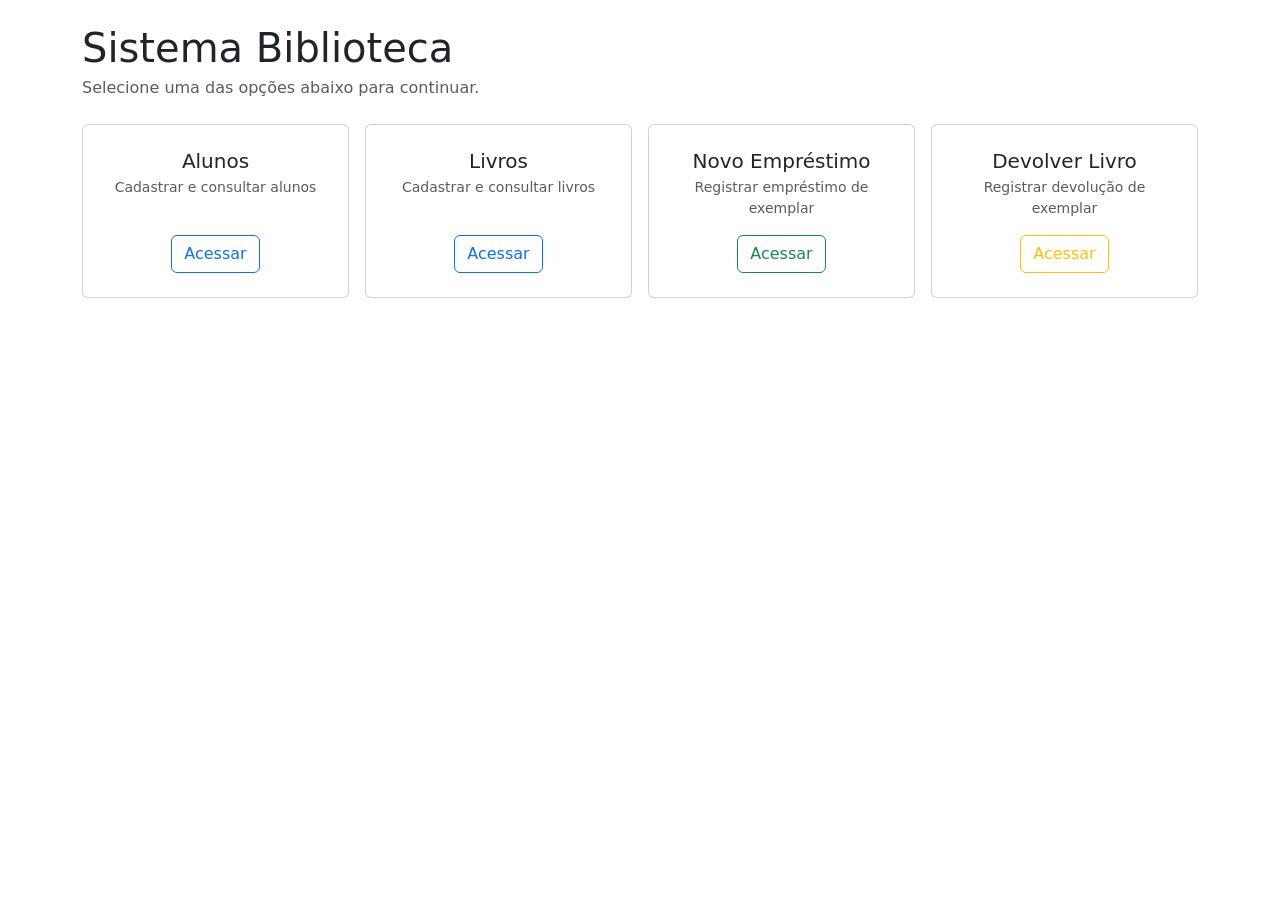
<file: src/main/resources/templates/index.html>
<!DOCTYPE html>
<html xmlns:th="http://www.thymeleaf.org" lang="pt-BR">
<head>
    <meta charset="UTF-8"/>
    <title>Sistema Biblioteca</title>
    <link rel="stylesheet"
          href="https://cdn.jsdelivr.net/npm/bootstrap@5.3.3/dist/css/bootstrap.min.css"/>
    <link rel="stylesheet" th:href="@{/css/style.css}"/>
</head>
<body>
<nav th:replace="~{fragments/nav :: navbar}"></nav>
<div class="container mt-4">
    <h1 class="mb-1">Sistema Biblioteca</h1>
    <p class="text-muted mb-4">Selecione uma das opções abaixo para continuar.</p>

    <div class="row g-3">
        <div class="col-sm-6 col-lg-3">
            <div class="card h-100">
                <div class="card-body d-flex flex-column align-items-center text-center p-4">
                    <h5 class="card-title mb-1">Alunos</h5>
                    <p class="card-text text-muted small mb-3">Cadastrar e consultar alunos</p>
                    <a th:href="@{/alunos}" class="btn btn-outline-primary mt-auto">Acessar</a>
                </div>
            </div>
        </div>
        <div class="col-sm-6 col-lg-3">
            <div class="card h-100">
                <div class="card-body d-flex flex-column align-items-center text-center p-4">
                    <h5 class="card-title mb-1">Livros</h5>
                    <p class="card-text text-muted small mb-3">Cadastrar e consultar livros</p>
                    <a th:href="@{/livros}" class="btn btn-outline-primary mt-auto">Acessar</a>
                </div>
            </div>
        </div>
        <div class="col-sm-6 col-lg-3">
            <div class="card h-100">
                <div class="card-body d-flex flex-column align-items-center text-center p-4">
                    <h5 class="card-title mb-1">Novo Empréstimo</h5>
                    <p class="card-text text-muted small mb-3">Registrar empréstimo de exemplar</p>
                    <a th:href="@{/emprestimos/novo}" class="btn btn-outline-success mt-auto">Acessar</a>
                </div>
            </div>
        </div>
        <div class="col-sm-6 col-lg-3">
            <div class="card h-100">
                <div class="card-body d-flex flex-column align-items-center text-center p-4">
                    <h5 class="card-title mb-1">Devolver Livro</h5>
                    <p class="card-text text-muted small mb-3">Registrar devolução de exemplar</p>
                    <a th:href="@{/emprestimos/devolver}" class="btn btn-outline-warning mt-auto">Acessar</a>
                </div>
            </div>
        </div>
    </div>
</div>
</body>
</html>
</file>
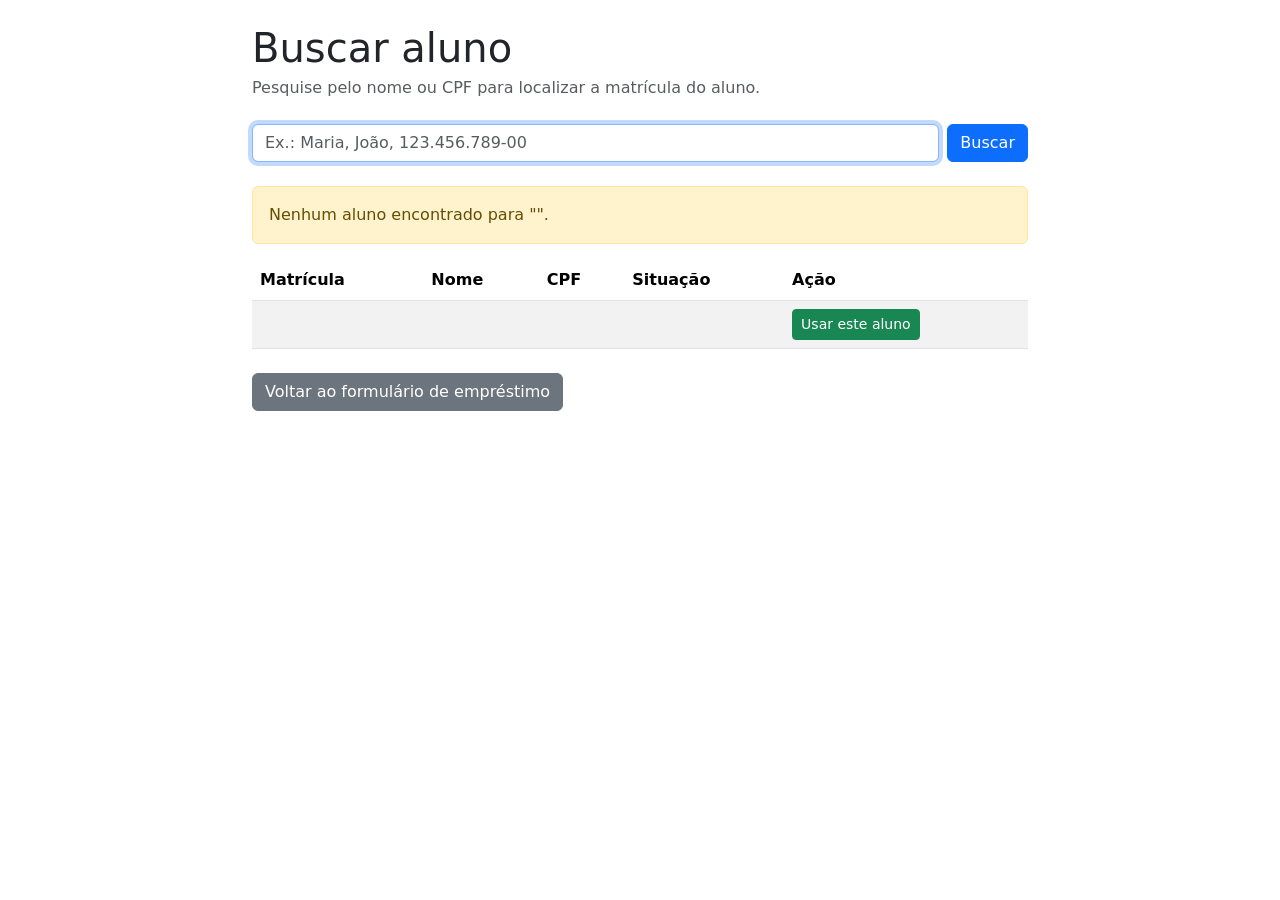
<file: src/main/resources/templates/alunos/buscar.html>
<!DOCTYPE html>
<html xmlns:th="http://www.thymeleaf.org" lang="pt-BR">
<head>
    <meta charset="UTF-8"/>
    <title>Buscar aluno — Sistema Biblioteca</title>
    <link rel="stylesheet"
          href="https://cdn.jsdelivr.net/npm/bootstrap@5.3.3/dist/css/bootstrap.min.css"/>
    <link rel="stylesheet" th:href="@{/css/style.css}"/>
</head>
<body>
<nav th:replace="~{fragments/nav :: navbar}"></nav>
<div class="container mt-4" style="max-width: 800px">
    <h1 class="mb-1">Buscar aluno</h1>
    <p class="text-muted mb-4">Pesquise pelo nome ou CPF para localizar a matrícula do aluno.</p>

    <form method="get" th:action="@{/alunos/buscar}" class="row g-2 mb-4">
        <input type="hidden" name="matricula" th:value="${matricula}"/>
        <input type="hidden" name="codigosPatrimonio" th:value="${codigosPatrimonio}"/>
        <div class="col">
            <input type="text" name="q" th:value="${q}"
                   class="form-control"
                   placeholder="Ex.: Maria, João, 123.456.789-00"
                   autofocus/>
        </div>
        <div class="col-auto">
            <button type="submit" class="btn btn-primary">Buscar</button>
        </div>
    </form>

    <div th:if="${!#strings.isEmpty(q)}">
        <div th:if="${#lists.isEmpty(resultados)}" class="alert alert-warning">
            Nenhum aluno encontrado para "<span th:text="${q}"></span>".
        </div>

        <table th:if="${!#lists.isEmpty(resultados)}" class="table table-striped">
            <thead>
            <tr>
                <th>Matrícula</th>
                <th>Nome</th>
                <th>CPF</th>
                <th>Situação</th>
                <th>Ação</th>
            </tr>
            </thead>
            <tbody>
            <tr th:each="aluno : ${resultados}">
                <td th:text="${aluno.matricula}"></td>
                <td th:text="${aluno.nome}"></td>
                <td th:text="${aluno.cpf}"></td>
                <td th:text="${aluno.ativo ? 'Ativo' : 'Inativo'}"></td>
                <td>
                    <form th:if="${aluno.ativo}"
                          method="get"
                          th:action="@{/emprestimos/novo}">
                        <input type="hidden" name="matricula" th:value="${aluno.matricula}"/>
                        <input type="hidden" name="codigosPatrimonio" th:value="${codigosPatrimonio}"/>
                        <button type="submit" class="btn btn-sm btn-success">Usar este aluno</button>
                    </form>
                </td>
            </tr>
            </tbody>
        </table>
    </div>

    <a th:href="@{/emprestimos/novo(matricula=${matricula},codigosPatrimonio=${codigosPatrimonio})}"
       class="btn btn-secondary mt-2">Voltar ao formulário de empréstimo</a>
</div>
</body>
</html>
</file>
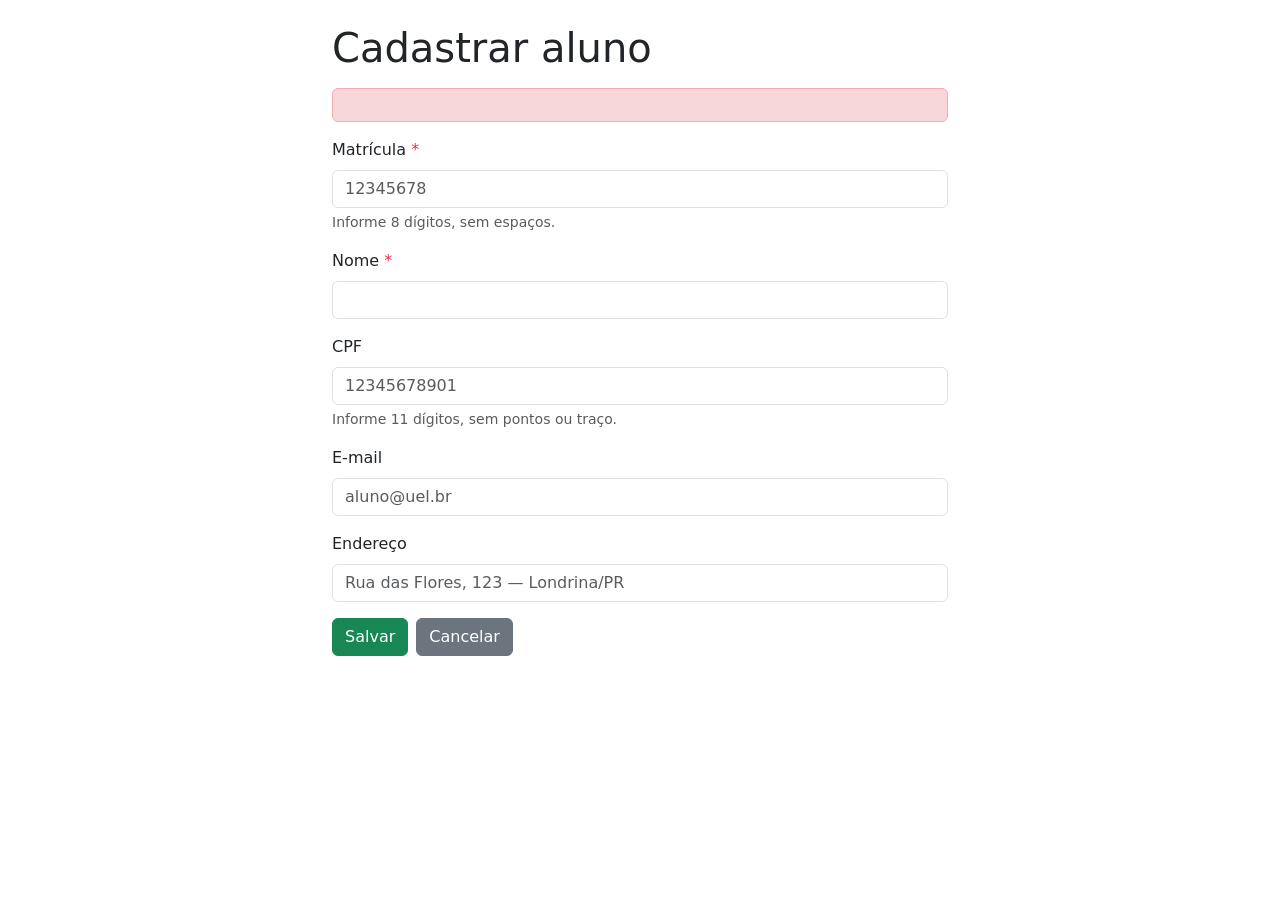
<file: src/main/resources/templates/alunos/form.html>
<!DOCTYPE html>
<html xmlns:th="http://www.thymeleaf.org" lang="pt-BR">
<head>
    <meta charset="UTF-8"/>
    <title>Cadastrar Aluno — Sistema Biblioteca</title>
    <link rel="stylesheet"
          href="https://cdn.jsdelivr.net/npm/bootstrap@5.3.3/dist/css/bootstrap.min.css"/>
    <link rel="stylesheet" th:href="@{/css/style.css}"/>
</head>
<body>
<nav th:replace="~{fragments/nav :: navbar}"></nav>
<div class="container mt-4" style="max-width: 640px">
    <h1 class="mb-3">Cadastrar aluno</h1>

    <form th:action="@{/alunos}" th:object="${aluno}" method="post">
        <div th:if="${#fields.hasGlobalErrors()}" class="alert alert-danger" role="alert">
            <p th:each="err : ${#fields.globalErrors()}" th:text="${err}" class="mb-0"></p>
        </div>

        <div class="mb-3">
            <label for="matricula" class="form-label">Matrícula <span class="text-danger">*</span></label>
            <input type="text" id="matricula" th:field="*{matricula}"
                   placeholder="12345678" maxlength="8"
                   class="form-control" th:classappend="${#fields.hasErrors('matricula')} ? 'is-invalid'"/>
            <div class="form-text">Informe 8 dígitos, sem espaços.</div>
            <div class="invalid-feedback" th:errors="*{matricula}"></div>
        </div>

        <div class="mb-3">
            <label for="nome" class="form-label">Nome <span class="text-danger">*</span></label>
            <input type="text" id="nome" th:field="*{nome}"
                   class="form-control" th:classappend="${#fields.hasErrors('nome')} ? 'is-invalid'"/>
            <div class="invalid-feedback" th:errors="*{nome}"></div>
        </div>

        <div class="mb-3">
            <label for="cpf" class="form-label">CPF</label>
            <input type="text" id="cpf" th:field="*{cpf}"
                   placeholder="12345678901"
                   class="form-control" maxlength="11"
                   th:classappend="${#fields.hasErrors('cpf')} ? 'is-invalid'"/>
            <div class="form-text">Informe 11 dígitos, sem pontos ou traço.</div>
            <div class="invalid-feedback" th:errors="*{cpf}"></div>
        </div>

        <div class="mb-3">
            <label for="email" class="form-label">E-mail</label>
            <input type="email" id="email" th:field="*{email}"
                   placeholder="aluno@uel.br"
                   class="form-control" th:classappend="${#fields.hasErrors('email')} ? 'is-invalid'"/>
            <div class="invalid-feedback" th:errors="*{email}"></div>
        </div>

        <div class="mb-3">
            <label for="endereco" class="form-label">Endereço</label>
            <input type="text" id="endereco" th:field="*{endereco}"
                   placeholder="Rua das Flores, 123 — Londrina/PR"
                   class="form-control"/>
        </div>

        <div class="d-flex gap-2">
            <button type="submit" class="btn btn-success">Salvar</button>
            <a href="/alunos" class="btn btn-secondary">Cancelar</a>
        </div>
    </form>
</div>
</body>
</html>
</file>
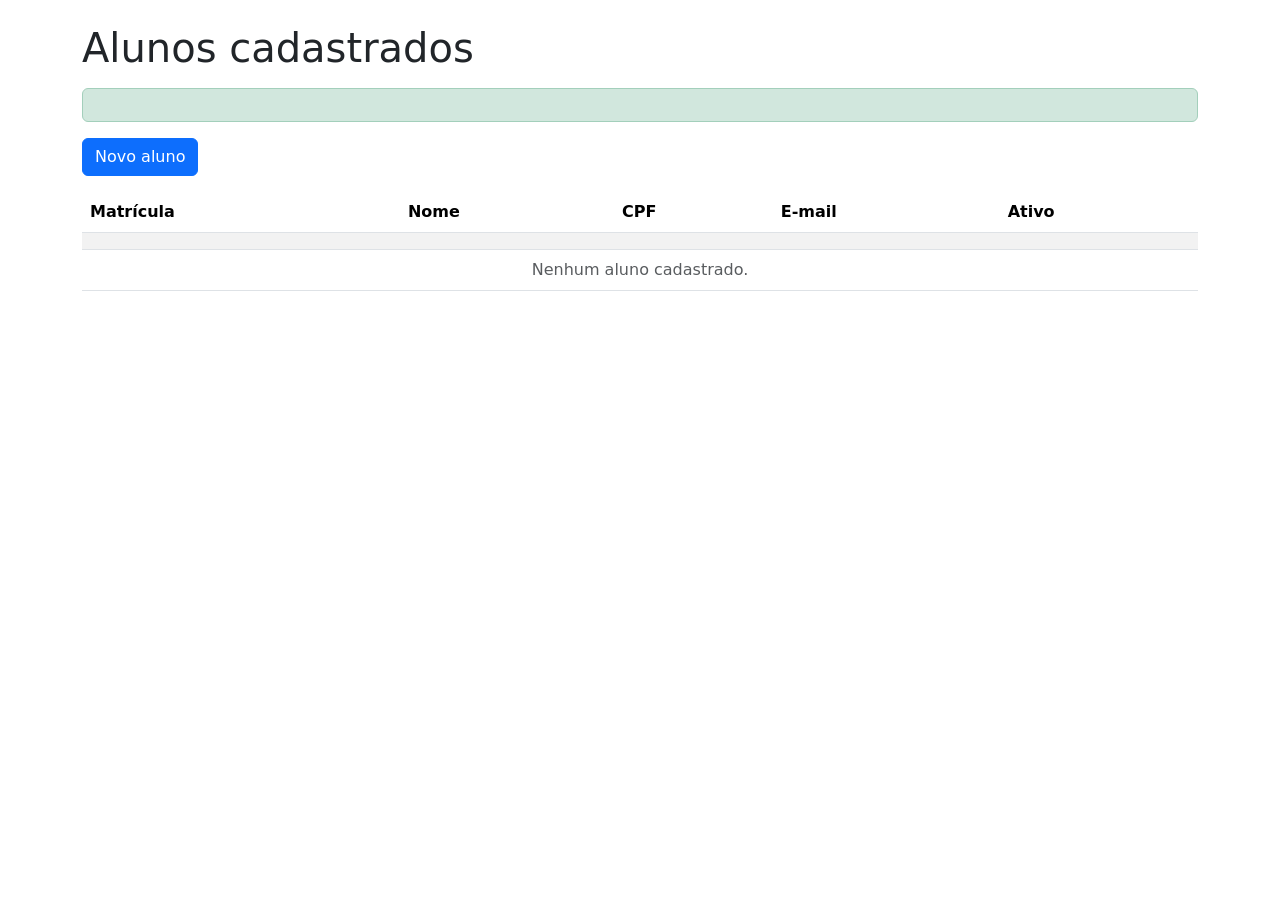
<file: src/main/resources/templates/alunos/lista.html>
<!DOCTYPE html>
<html xmlns:th="http://www.thymeleaf.org" lang="pt-BR">
<head>
    <meta charset="UTF-8"/>
    <title>Alunos — Sistema Biblioteca</title>
    <link rel="stylesheet"
          href="https://cdn.jsdelivr.net/npm/bootstrap@5.3.3/dist/css/bootstrap.min.css"/>
    <link rel="stylesheet" th:href="@{/css/style.css}"/>
</head>
<body>
<nav th:replace="~{fragments/nav :: navbar}"></nav>
<div class="container mt-4">
    <h1 class="mb-3">Alunos cadastrados</h1>

    <div th:if="${sucesso}" class="alert alert-success" th:text="${sucesso}"></div>

    <a href="/alunos/novo" class="btn btn-primary mb-3">Novo aluno</a>

    <table class="table table-striped">
        <thead>
        <tr>
            <th>Matrícula</th>
            <th>Nome</th>
            <th>CPF</th>
            <th>E-mail</th>
            <th>Ativo</th>
        </tr>
        </thead>
        <tbody>
        <tr th:each="aluno : ${alunos}">
            <td th:text="${aluno.matricula}"></td>
            <td th:text="${aluno.nome}"></td>
            <td th:text="${aluno.cpf}"></td>
            <td th:text="${aluno.email}"></td>
            <td th:text="${aluno.ativo ? 'Sim' : 'Não'}"></td>
        </tr>
        <tr th:if="${#lists.isEmpty(alunos)}">
            <td colspan="5" class="text-center text-muted">Nenhum aluno cadastrado.</td>
        </tr>
        </tbody>
    </table>
</div>
</body>
</html>
</file>
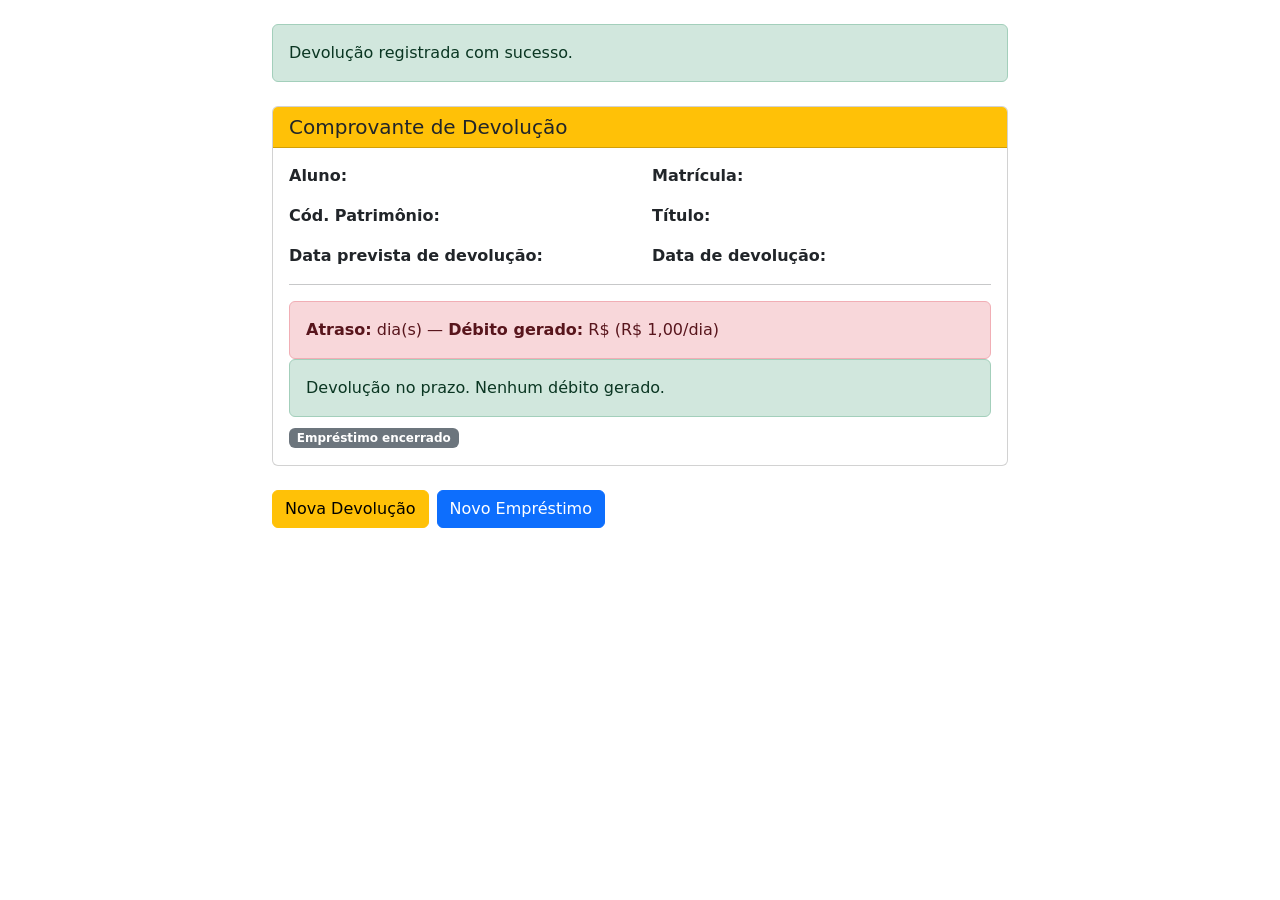
<file: src/main/resources/templates/emprestimos/comprovante-devolucao.html>
<!DOCTYPE html>
<html xmlns:th="http://www.thymeleaf.org" lang="pt-BR">
<head>
    <meta charset="UTF-8"/>
    <title>Comprovante de Devolução — Sistema Biblioteca</title>
    <link rel="stylesheet"
          href="https://cdn.jsdelivr.net/npm/bootstrap@5.3.3/dist/css/bootstrap.min.css"/>
    <link rel="stylesheet" th:href="@{/css/style.css}"/>
</head>
<body>
<nav th:replace="~{fragments/nav :: navbar}"></nav>
<div class="container mt-4" style="max-width: 760px">

    <div class="alert alert-success mb-4">
        Devolução registrada com sucesso.
    </div>

    <div class="card">
        <div class="card-header bg-warning text-dark">
            <h5 class="mb-0">Comprovante de Devolução</h5>
        </div>
        <div class="card-body">

            <div class="row mb-3">
                <div class="col-sm-6">
                    <strong>Aluno:</strong>
                    <span th:text="${resultado.alunoNome}"></span>
                </div>
                <div class="col-sm-6">
                    <strong>Matrícula:</strong>
                    <span th:text="${resultado.alunoMatricula}"></span>
                </div>
            </div>

            <div class="row mb-3">
                <div class="col-sm-6">
                    <strong>Cód. Patrimônio:</strong>
                    <span th:text="${resultado.livroCodigoPatrimonio}"></span>
                </div>
                <div class="col-sm-6">
                    <strong>Título:</strong>
                    <span th:text="${resultado.tituloNome}"></span>
                </div>
            </div>

            <div class="row mb-3">
                <div class="col-sm-6">
                    <strong>Data prevista de devolução:</strong>
                    <span th:text="${resultado.dataPrevistaDevolucao != null
                        ? #temporals.format(resultado.dataPrevistaDevolucao, 'dd/MM/yyyy')
                        : '—'}"></span>
                </div>
                <div class="col-sm-6">
                    <strong>Data de devolução:</strong>
                    <span th:text="${#temporals.format(resultado.dataDevolucao, 'dd/MM/yyyy')}"></span>
                </div>
            </div>

            <hr/>

            <div th:if="${resultado.diasAtraso > 0}" class="alert alert-danger mb-0">
                <strong>Atraso:</strong>
                <span th:text="${resultado.diasAtraso}"></span> dia(s) —
                <strong>Débito gerado:</strong>
                R$ <span th:text="${#numbers.formatDecimal(resultado.valorMulta, 1, 'COMMA', 2, 'POINT')}"></span>
                (R$ 1,00/dia)
            </div>

            <div th:if="${resultado.diasAtraso == 0}" class="alert alert-success mb-0">
                Devolução no prazo. Nenhum débito gerado.
            </div>

            <div th:if="${resultado.emprestimoEncerrado}" class="mt-2">
                <span class="badge bg-secondary">Empréstimo encerrado</span>
            </div>
        </div>
    </div>

    <div class="d-flex gap-2 mt-4">
        <a href="/emprestimos/devolver" class="btn btn-warning">Nova Devolução</a>
        <a href="/emprestimos/novo" class="btn btn-primary">Novo Empréstimo</a>
    </div>
</div>
</body>
</html>
</file>
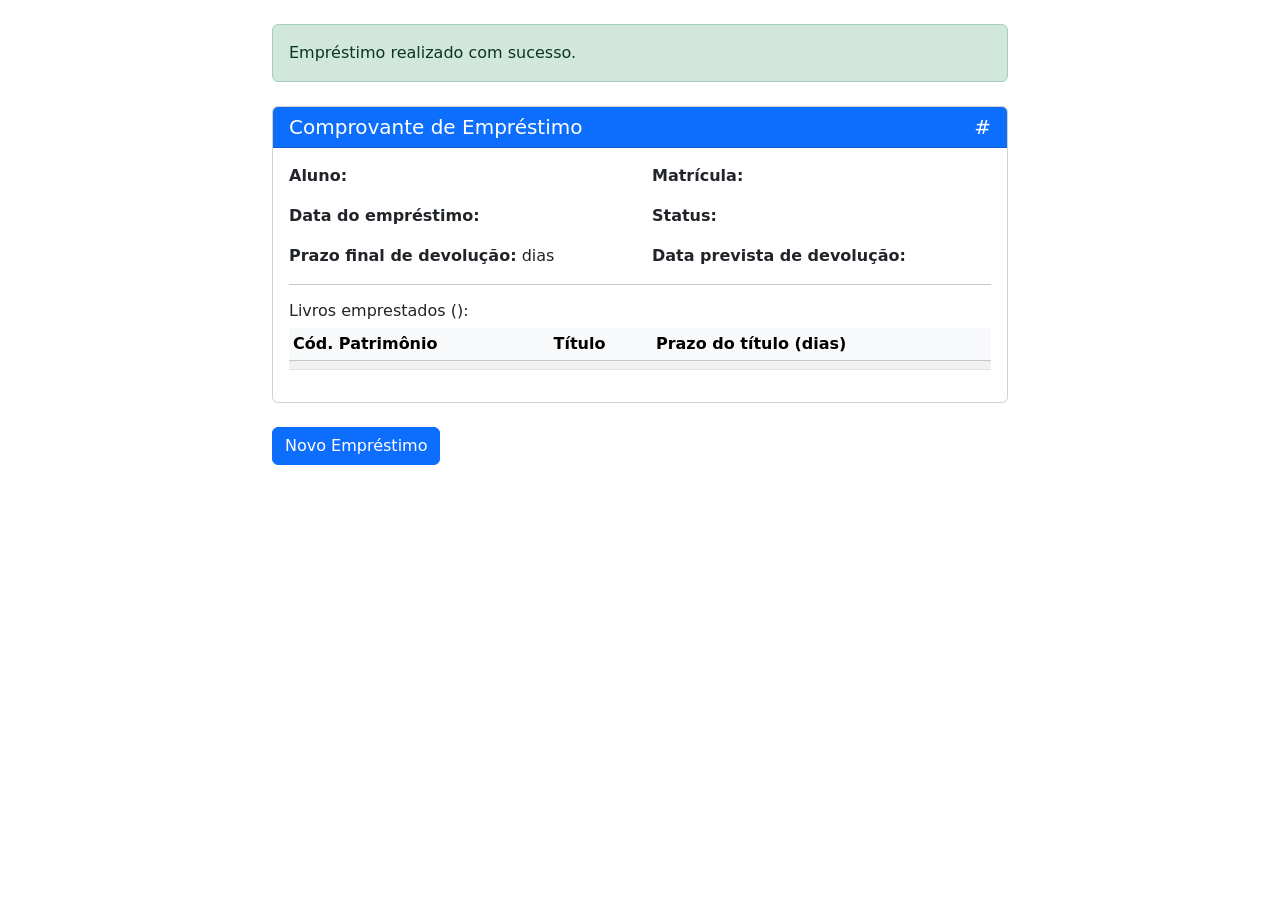
<file: src/main/resources/templates/emprestimos/comprovante.html>
<!DOCTYPE html>
<html xmlns:th="http://www.thymeleaf.org" lang="pt-BR">
<head>
    <meta charset="UTF-8"/>
    <title>Comprovante de Empréstimo — Sistema Biblioteca</title>
    <link rel="stylesheet"
          href="https://cdn.jsdelivr.net/npm/bootstrap@5.3.3/dist/css/bootstrap.min.css"/>
    <link rel="stylesheet" th:href="@{/css/style.css}"/>
</head>
<body>
<nav th:replace="~{fragments/nav :: navbar}"></nav>
<div class="container mt-4" style="max-width: 760px">

    <div class="alert alert-success mb-4">
        Empréstimo realizado com sucesso.
    </div>

    <div class="card">
        <div class="card-header bg-primary text-white">
            <h5 class="mb-0">
                Comprovante de Empréstimo
                <span class="float-end">#<span th:text="${emprestimo.id}"></span></span>
            </h5>
        </div>
        <div class="card-body">
            <div class="row mb-3">
                <div class="col-sm-6">
                    <strong>Aluno:</strong>
                    <span th:text="${emprestimo.aluno.nome}"></span>
                </div>
                <div class="col-sm-6">
                    <strong>Matrícula:</strong>
                    <span th:text="${emprestimo.aluno.matricula}"></span>
                </div>
            </div>

            <div class="row mb-3">
                <div class="col-sm-6">
                    <strong>Data do empréstimo:</strong>
                    <span th:text="${#temporals.format(emprestimo.dataEmprestimo, 'dd/MM/yyyy')}"></span>
                </div>
                <div class="col-sm-6">
                    <strong>Status:</strong>
                    <span class="badge bg-success" th:text="${emprestimo.status}"></span>
                </div>
            </div>

            <div class="row mb-3">
                <div class="col-sm-6">
                    <strong>Prazo final de devolução:</strong>
                    <span th:text="${prazoFinalDias}"></span> dias
                </div>
                <div class="col-sm-6">
                    <strong>Data prevista de devolução:</strong>
                    <span th:text="${#temporals.format(emprestimo.dataPrevistaDevolucao, 'dd/MM/yyyy')}"></span>
                </div>
            </div>

            <hr/>

            <h6 class="mt-3">
                Livros emprestados
                (<span th:text="${#lists.size(emprestimo.itens)}"></span>):
            </h6>

            <table class="table table-sm table-striped">
                <thead class="table-light">
                <tr>
                    <th>Cód. Patrimônio</th>
                    <th>Título</th>
                    <th>Prazo do título (dias)</th>
                </tr>
                </thead>
                <tbody>
                <tr th:each="item : ${emprestimo.itens}">
                    <td th:text="${item.livro.codigoPatrimonio}"></td>
                    <td th:text="${item.livro.titulo?.nome}"></td>
                    <td th:text="${item.livro.titulo?.prazo}"></td>
                </tr>
                </tbody>
            </table>
        </div>
    </div>

    <div class="d-flex gap-2 mt-4">
        <a href="/emprestimos/novo" class="btn btn-primary">Novo Empréstimo</a>
    </div>
</div>
</body>
</html>
</file>
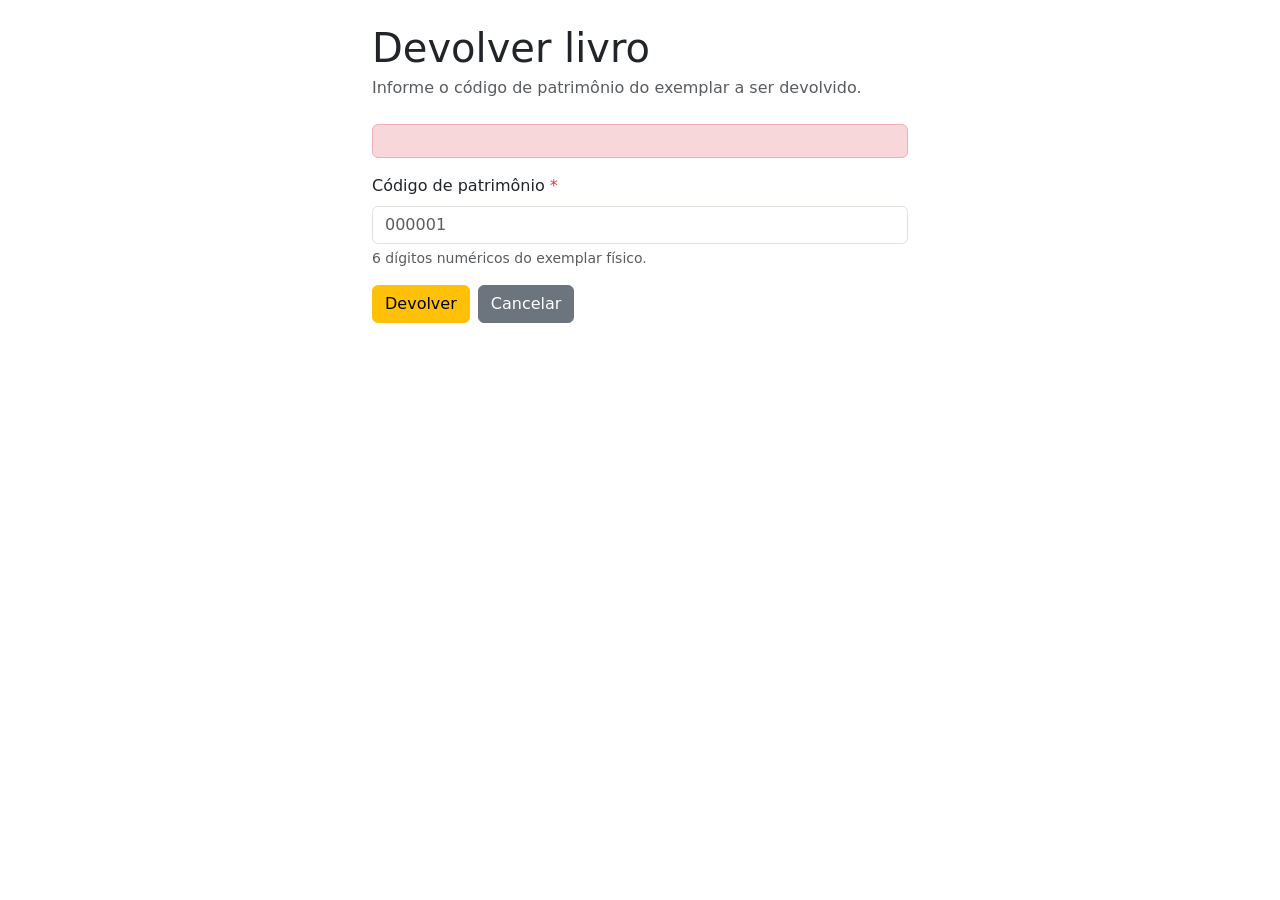
<file: src/main/resources/templates/emprestimos/devolver.html>
<!DOCTYPE html>
<html xmlns:th="http://www.thymeleaf.org" lang="pt-BR">
<head>
    <meta charset="UTF-8"/>
    <title>Devolver Livro — Sistema Biblioteca</title>
    <link rel="stylesheet"
          href="https://cdn.jsdelivr.net/npm/bootstrap@5.3.3/dist/css/bootstrap.min.css"/>
    <link rel="stylesheet" th:href="@{/css/style.css}"/>
</head>
<body>
<nav th:replace="~{fragments/nav :: navbar}"></nav>
<div class="container mt-4" style="max-width: 560px">
    <h1 class="mb-1">Devolver livro</h1>
    <p class="text-muted mb-4">Informe o código de patrimônio do exemplar a ser devolvido.</p>

    <div th:if="${erro}" class="alert alert-danger" role="alert" th:text="${erro}"></div>

    <form action="/emprestimos/devolver" method="post">

        <div class="mb-3">
            <label for="codigoPatrimonio" class="form-label">
                Código de patrimônio <span class="text-danger">*</span>
            </label>
            <input type="text" id="codigoPatrimonio" name="codigoPatrimonio"
                   th:value="${codigoPatrimonio}"
                   placeholder="000001" maxlength="6"
                   class="form-control" required/>
            <div class="form-text">6 dígitos numéricos do exemplar físico.</div>
        </div>

        <div class="d-flex gap-2">
            <button type="submit" class="btn btn-warning">Devolver</button>
            <a th:href="@{/}" class="btn btn-secondary">Cancelar</a>
        </div>
    </form>

</div>
</body>
</html>
</file>
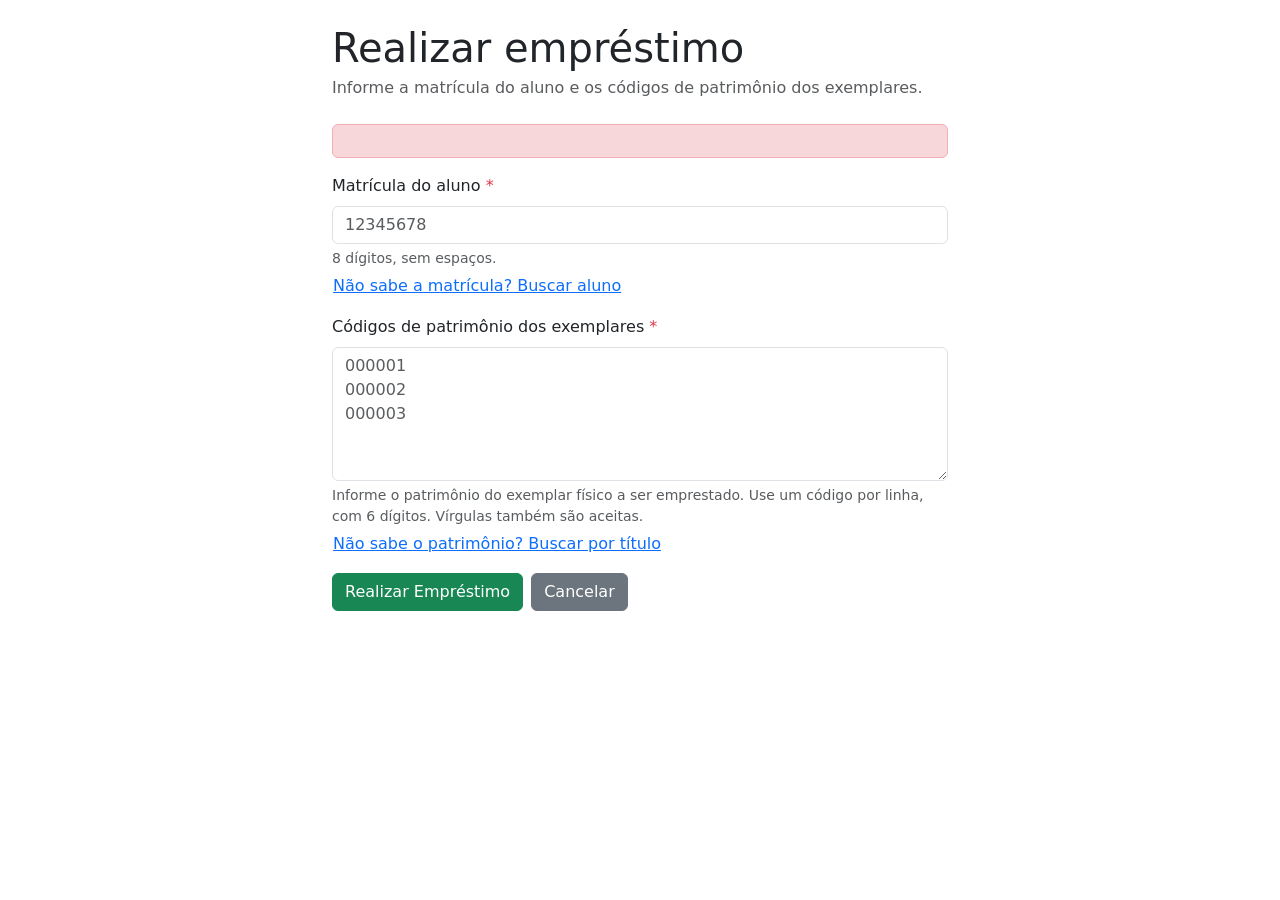
<file: src/main/resources/templates/emprestimos/form.html>
<!DOCTYPE html>
<html xmlns:th="http://www.thymeleaf.org" lang="pt-BR">
<head>
    <meta charset="UTF-8"/>
    <title>Realizar Empréstimo — Sistema Biblioteca</title>
    <link rel="stylesheet"
          href="https://cdn.jsdelivr.net/npm/bootstrap@5.3.3/dist/css/bootstrap.min.css"/>
    <link rel="stylesheet" th:href="@{/css/style.css}"/>
</head>
<body>
<nav th:replace="~{fragments/nav :: navbar}"></nav>
<div class="container mt-4" style="max-width: 640px">
    <h1 class="mb-1">Realizar empréstimo</h1>
    <p class="text-muted mb-4">Informe a matrícula do aluno e os códigos de patrimônio dos exemplares.</p>

    <div th:if="${erro}" class="alert alert-danger" role="alert" th:text="${erro}"></div>

    <form th:action="@{/emprestimos}" th:object="${form}" method="post">

        <div class="mb-3">
            <label for="matricula" class="form-label">Matrícula do aluno <span class="text-danger">*</span></label>
            <input type="text" id="matricula" th:field="*{matricula}"
                   placeholder="12345678" maxlength="8"
                   class="form-control" required/>
            <div class="form-text">8 dígitos, sem espaços.</div>
            <div class="form-text mt-1">
                <button type="submit"
                        formaction="/alunos/buscar"
                        formmethod="get"
                        formnovalidate
                        class="btn btn-link p-0 align-baseline">Não sabe a matrícula? Buscar aluno</button>
            </div>
        </div>

        <div class="mb-3">
            <label for="codigosPatrimonio" class="form-label">
                Códigos de patrimônio dos exemplares <span class="text-danger">*</span>
            </label>
            <textarea id="codigosPatrimonio" th:field="*{codigosPatrimonio}"
                      class="form-control" rows="5"
                      placeholder="000001&#10;000002&#10;000003" required></textarea>
            <div class="form-text">Informe o patrimônio do exemplar físico a ser emprestado. Use um código por linha, com 6 dígitos. Vírgulas também são aceitas.</div>
            <div class="form-text mt-1">
                <button type="submit"
                        formaction="/livros/buscar"
                        formmethod="get"
                        formnovalidate
                        class="btn btn-link p-0 align-baseline">Não sabe o patrimônio? Buscar por título</button>
            </div>
        </div>

        <div class="d-flex gap-2">
            <button type="submit" class="btn btn-success">Realizar Empréstimo</button>
            <a th:href="@{/}" class="btn btn-secondary">Cancelar</a>
        </div>
    </form>

</div>
</body>
</html>
</file>
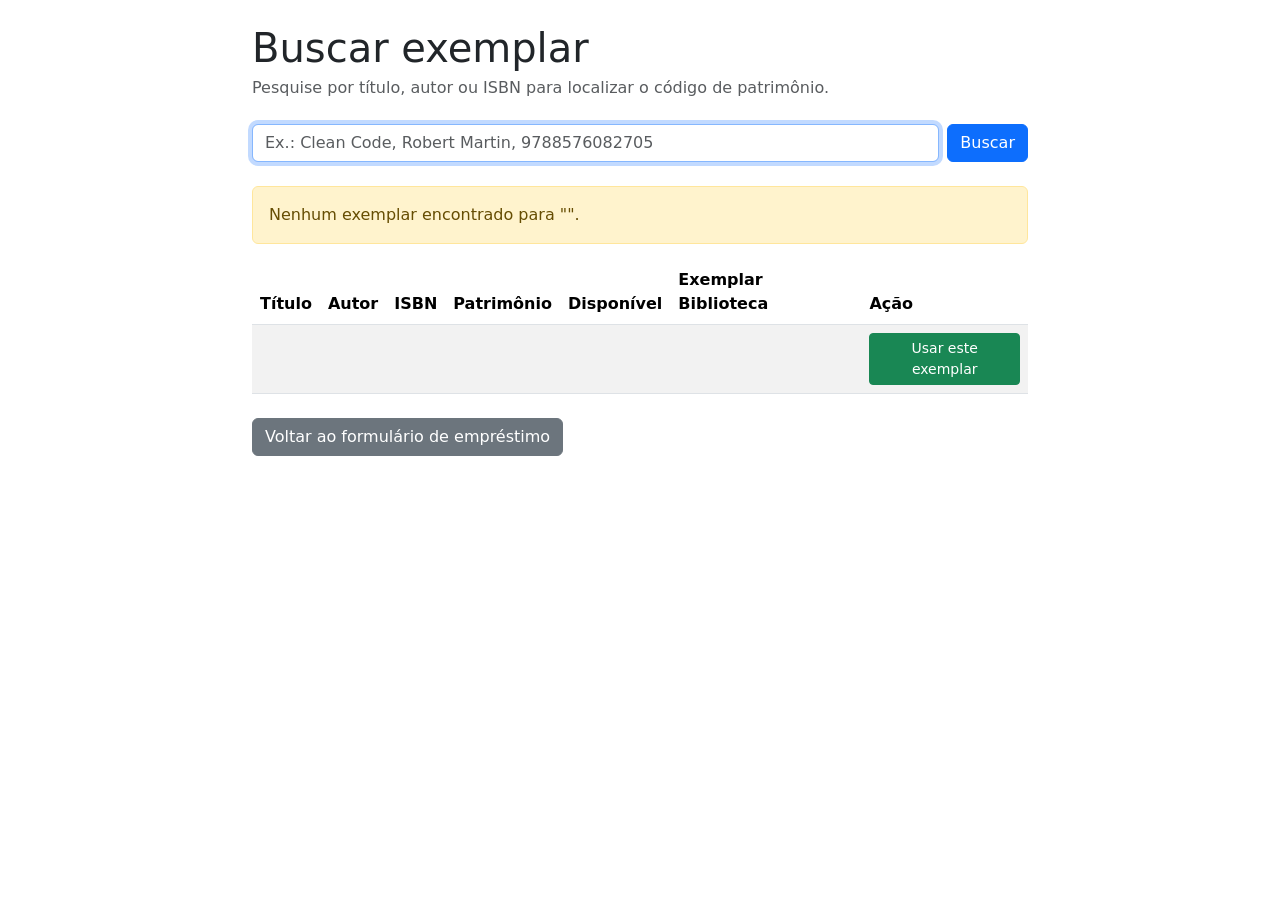
<file: src/main/resources/templates/livros/buscar.html>
<!DOCTYPE html>
<html xmlns:th="http://www.thymeleaf.org" lang="pt-BR">
<head>
    <meta charset="UTF-8"/>
    <title>Buscar exemplar — Sistema Biblioteca</title>
    <link rel="stylesheet"
          href="https://cdn.jsdelivr.net/npm/bootstrap@5.3.3/dist/css/bootstrap.min.css"/>
    <link rel="stylesheet" th:href="@{/css/style.css}"/>
</head>
<body>
<nav th:replace="~{fragments/nav :: navbar}"></nav>
<div class="container mt-4" style="max-width: 800px">
    <h1 class="mb-1">Buscar exemplar</h1>
    <p class="text-muted mb-4">Pesquise por título, autor ou ISBN para localizar o código de patrimônio.</p>

    <form method="get" th:action="@{/livros/buscar}" class="row g-2 mb-4">
        <input type="hidden" name="matricula" th:value="${matricula}"/>
        <input type="hidden" name="codigosPatrimonio" th:value="${codigosPatrimonio}"/>
        <div class="col">
            <input type="text" name="q" th:value="${q}"
                   class="form-control"
                   placeholder="Ex.: Clean Code, Robert Martin, 9788576082705"
                   autofocus/>
        </div>
        <div class="col-auto">
            <button type="submit" class="btn btn-primary">Buscar</button>
        </div>
    </form>

    <div th:if="${!#strings.isEmpty(q)}">
        <div th:if="${#lists.isEmpty(resultados)}" class="alert alert-warning">
            Nenhum exemplar encontrado para "<span th:text="${q}"></span>".
        </div>

        <table th:if="${!#lists.isEmpty(resultados)}" class="table table-striped">
            <thead>
            <tr>
                <th>Título</th>
                <th>Autor</th>
                <th>ISBN</th>
                <th>Patrimônio</th>
                <th>Disponível</th>
                <th>Exemplar Biblioteca</th>
                <th>Ação</th>
            </tr>
            </thead>
            <tbody>
            <tr th:each="livro : ${resultados}">
                <td th:text="${livro.titulo?.nome}"></td>
                <td th:text="${livro.titulo?.autor}"></td>
                <td th:text="${livro.titulo?.isbn}"></td>
                <td th:text="${livro.codigoPatrimonio}"></td>
                <td th:text="${livro.disponivel ? 'Sim' : 'Não'}"></td>
                <td th:text="${livro.exemplarBiblioteca ? 'Sim' : 'Não'}"></td>
                <td>
                    <form th:if="${livro.disponivel && !livro.exemplarBiblioteca}"
                          th:with="combinado=${#strings.isEmpty(codigosPatrimonio) ? livro.codigoPatrimonio : (#strings.contains(codigosPatrimonio, livro.codigoPatrimonio) ? codigosPatrimonio : codigosPatrimonio + ',' + livro.codigoPatrimonio)}"
                          method="get"
                          th:action="@{/emprestimos/novo}">
                        <input type="hidden" name="matricula" th:value="${matricula}"/>
                        <input type="hidden" name="codigosPatrimonio" th:value="${combinado}"/>
                        <button type="submit" class="btn btn-sm btn-success">Usar este exemplar</button>
                    </form>
                </td>
            </tr>
            </tbody>
        </table>
    </div>

    <a th:href="@{/emprestimos/novo(matricula=${matricula},codigosPatrimonio=${codigosPatrimonio})}"
       class="btn btn-secondary mt-2">Voltar ao formulário de empréstimo</a>
</div>
</body>
</html>
</file>
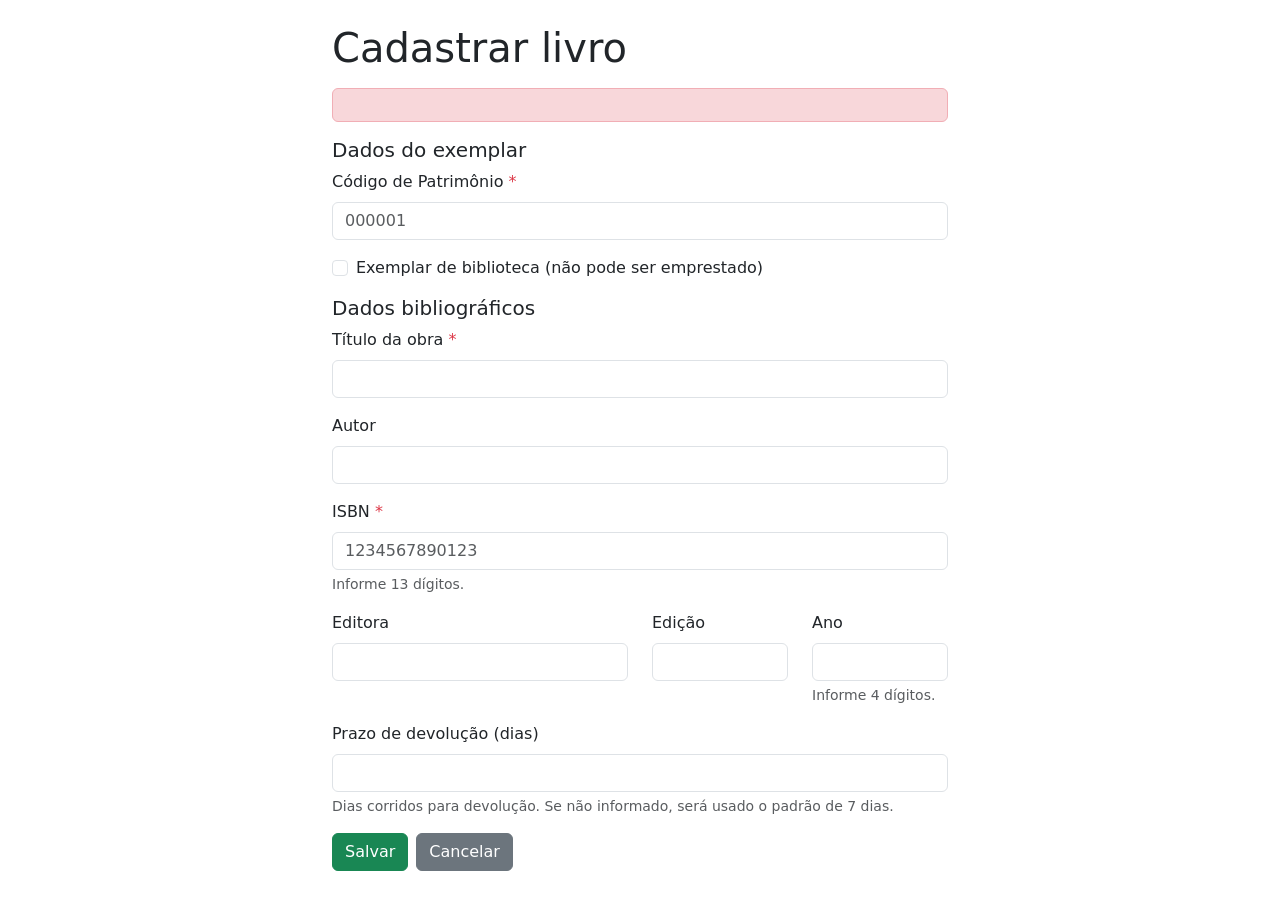
<file: src/main/resources/templates/livros/form.html>
<!DOCTYPE html>
<html xmlns:th="http://www.thymeleaf.org" lang="pt-BR">
<head>
    <meta charset="UTF-8"/>
    <title>Cadastrar Livro — Sistema Biblioteca</title>
    <link rel="stylesheet"
          href="https://cdn.jsdelivr.net/npm/bootstrap@5.3.3/dist/css/bootstrap.min.css"/>
    <link rel="stylesheet" th:href="@{/css/style.css}"/>
</head>
<body>
<nav th:replace="~{fragments/nav :: navbar}"></nav>
<div class="container mt-4" style="max-width: 640px">
    <h1 class="mb-3">Cadastrar livro</h1>

    <form th:action="@{/livros}" th:object="${livro}" method="post">
        <div th:if="${#fields.hasGlobalErrors()}" class="alert alert-danger" role="alert">
            <p th:each="err : ${#fields.globalErrors()}" th:text="${err}" class="mb-0"></p>
        </div>

        <h5 class="mt-3 mb-2">Dados do exemplar</h5>

        <div class="mb-3">
            <label for="codigoPatrimonio" class="form-label">Código de Patrimônio <span class="text-danger">*</span></label>
            <input type="text" id="codigoPatrimonio" th:field="*{codigoPatrimonio}"
                   placeholder="000001" maxlength="6"
                   class="form-control" th:classappend="${#fields.hasErrors('codigoPatrimonio')} ? 'is-invalid'"/>
            <div class="invalid-feedback" th:errors="*{codigoPatrimonio}"></div>
        </div>

        <div class="mb-3 form-check">
            <input type="checkbox" id="exemplarBiblioteca" th:field="*{exemplarBiblioteca}"
                   class="form-check-input"/>
            <label for="exemplarBiblioteca" class="form-check-label">
                Exemplar de biblioteca (não pode ser emprestado)
            </label>
        </div>

        <h5 class="mt-3 mb-2">Dados bibliográficos</h5>

        <div class="mb-3">
            <label for="tituloNome" class="form-label">Título da obra <span class="text-danger">*</span></label>
            <input type="text" id="tituloNome" th:field="*{titulo.nome}"
                   class="form-control" th:classappend="${#fields.hasErrors('titulo.nome')} ? 'is-invalid'"/>
            <div class="invalid-feedback" th:errors="*{titulo.nome}"></div>
        </div>

        <div class="mb-3">
            <label for="tituloAutor" class="form-label">Autor</label>
            <input type="text" id="tituloAutor" th:field="*{titulo.autor}"
                   class="form-control"/>
        </div>

        <div class="mb-3">
            <label for="tituloIsbn" class="form-label">ISBN <span class="text-danger">*</span></label>
            <input type="text" id="tituloIsbn" th:field="*{titulo.isbn}"
                   placeholder="1234567890123" maxlength="13"
                   class="form-control" th:classappend="${#fields.hasErrors('titulo.isbn')} ? 'is-invalid'"/>
            <div class="invalid-feedback" th:errors="*{titulo.isbn}"></div>
            <div class="form-text">Informe 13 dígitos.</div>
        </div>

        <div class="row">
            <div class="col-md-6 mb-3">
                <label for="tituloEditora" class="form-label">Editora</label>
                <input type="text" id="tituloEditora" th:field="*{titulo.editora}"
                       class="form-control"/>
            </div>
            <div class="col-md-3 mb-3">
                <label for="tituloEdicao" class="form-label">Edição</label>
                <input type="text" id="tituloEdicao" th:field="*{titulo.edicao}"
                       class="form-control"/>
            </div>
            <div class="col-md-3 mb-3">
                <label for="tituloAno" class="form-label">Ano</label>
                <input type="text" id="tituloAno" th:field="*{titulo.ano}"
                       maxlength="4"
                       class="form-control" th:classappend="${#fields.hasErrors('titulo.ano')} ? 'is-invalid'"/>
                <div class="invalid-feedback" th:errors="*{titulo.ano}"></div>
                <div class="form-text">Informe 4 dígitos.</div>
            </div>
        </div>

        <div class="mb-3">
            <label for="tituloPrazo" class="form-label">Prazo de devolução (dias)</label>
            <input type="number" id="tituloPrazo" th:field="*{titulo.prazo}"
                   min="1"
                   class="form-control" th:classappend="${#fields.hasErrors('titulo.prazo')} ? 'is-invalid'"/>
            <div class="invalid-feedback" th:errors="*{titulo.prazo}"></div>
            <div class="form-text">Dias corridos para devolução. Se não informado, será usado o padrão de 7 dias.</div>
        </div>

        <div class="d-flex gap-2">
            <button type="submit" class="btn btn-success">Salvar</button>
            <a href="/livros" class="btn btn-secondary">Cancelar</a>
        </div>
    </form>
</div>
</body>
</html>
</file>
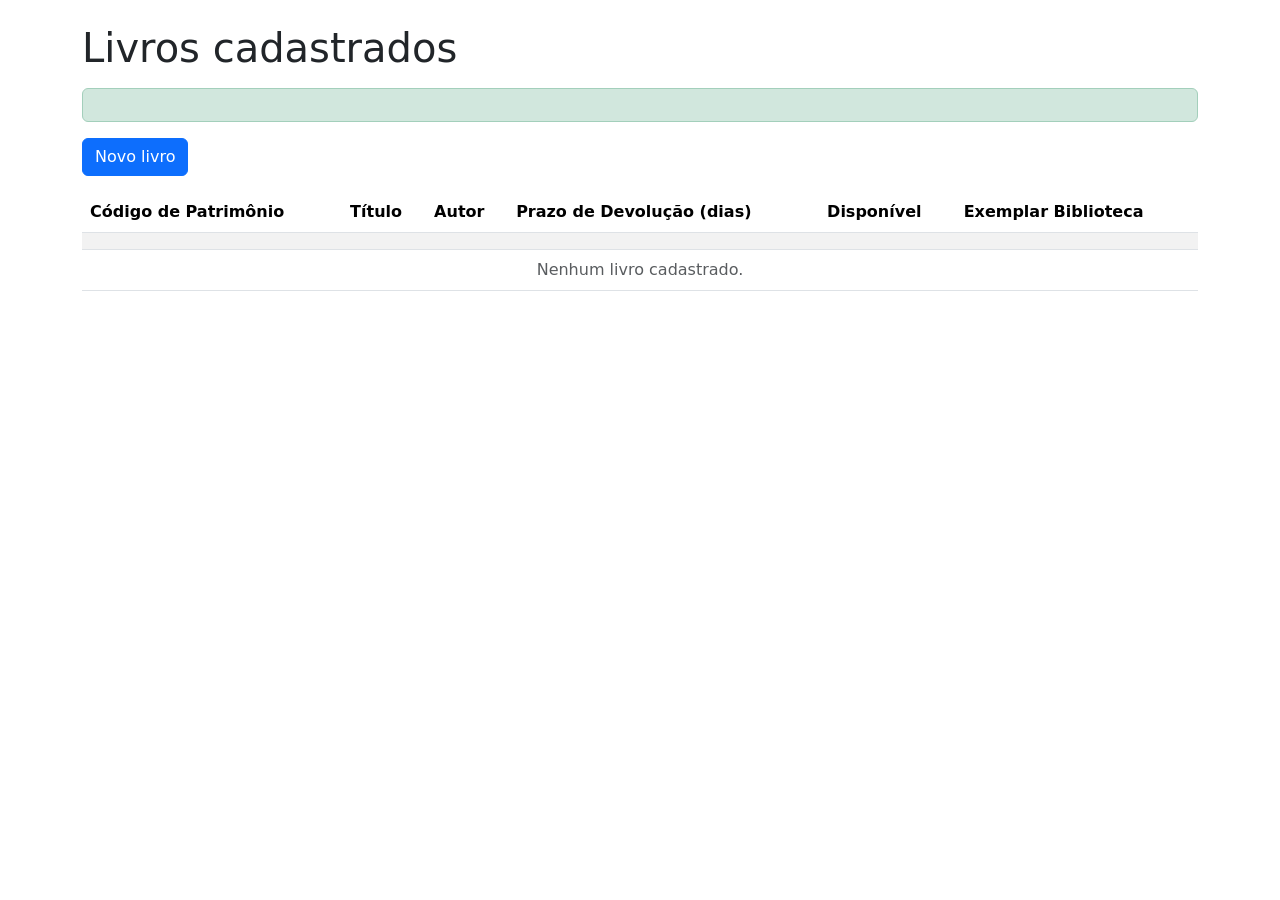
<file: src/main/resources/templates/livros/lista.html>
<!DOCTYPE html>
<html xmlns:th="http://www.thymeleaf.org" lang="pt-BR">
<head>
    <meta charset="UTF-8"/>
    <title>Livros — Sistema Biblioteca</title>
    <link rel="stylesheet"
          href="https://cdn.jsdelivr.net/npm/bootstrap@5.3.3/dist/css/bootstrap.min.css"/>
    <link rel="stylesheet" th:href="@{/css/style.css}"/>
</head>
<body>
<nav th:replace="~{fragments/nav :: navbar}"></nav>
<div class="container mt-4">
    <h1 class="mb-3">Livros cadastrados</h1>

    <div th:if="${sucesso}" class="alert alert-success" th:text="${sucesso}"></div>

    <a href="/livros/novo" class="btn btn-primary mb-3">Novo livro</a>

    <table class="table table-striped">
        <thead>
        <tr>
            <th>Código de Patrimônio</th>
            <th>Título</th>
            <th>Autor</th>
            <th>Prazo de Devolução (dias)</th>
            <th>Disponível</th>
            <th>Exemplar Biblioteca</th>
        </tr>
        </thead>
        <tbody>
        <tr th:each="livro : ${livros}">
            <td th:text="${livro.codigoPatrimonio}"></td>
            <td th:text="${livro.titulo?.nome}"></td>
            <td th:text="${livro.titulo?.autor}"></td>
            <td th:text="${livro.titulo?.prazo}"></td>
            <td th:text="${livro.disponivel ? 'Sim' : 'Não'}"></td>
            <td th:text="${livro.exemplarBiblioteca ? 'Sim' : 'Não'}"></td>
        </tr>
        <tr th:if="${#lists.isEmpty(livros)}">
            <td colspan="6" class="text-center text-muted">Nenhum livro cadastrado.</td>
        </tr>
        </tbody>
    </table>
</div>
</body>
</html>
</file>
